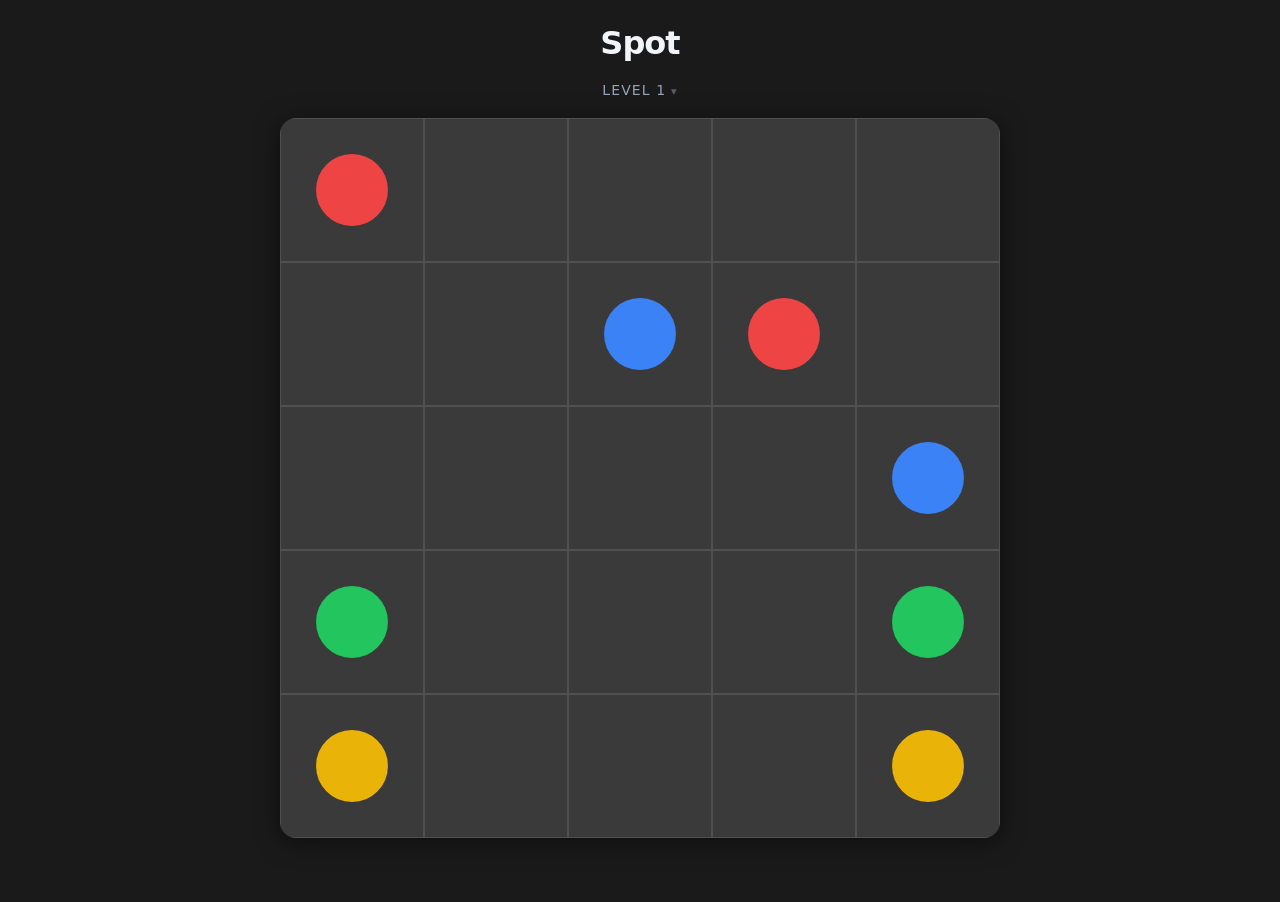
<file: index.html>
<!doctype html>
<html>
  <head>
    <meta charset="utf-8" />
    <meta name="viewport" content="width=device-width, initial-scale=1" />
    <title>Spot</title>
    <meta property="og:type"        content="website" />
    <meta property="og:title"       content="Spot" />
    <meta property="og:description" content="Connect the dots. Fill the grid." />
    <meta property="og:image"       content="/assets/og-image.png" />
    <meta name="twitter:card"       content="summary_large_image" />
    <meta name="twitter:title"      content="Spot" />
    <meta name="twitter:description" content="Connect the dots. Fill the grid." />
    <meta name="twitter:image"      content="/assets/og-image.png" />
    <link rel="icon" href="/assets/favicon.svg" type="image/svg+xml">
    <link rel="icon" href="/assets/favicon.png" sizes="32x32">
    <link rel="apple-touch-icon" href="/assets/apple-touch-icon.png">
    <link rel="stylesheet" href="/assets/css/styles.css">
    <script defer src="/assets/js/main.js"></script>
  </head>
  <body>
    <div id="app">
      <h1>Spot</h1>
      <div id="level-wrap">
        <button id="level-label">Level 1</button>
        <div id="level-picker"></div>
      </div>
      <div id="canvas-wrap">
        <canvas id="game-canvas"></canvas>
      </div>
      <p id="message"></p>
    </div>
  </body>
</html>
</file>
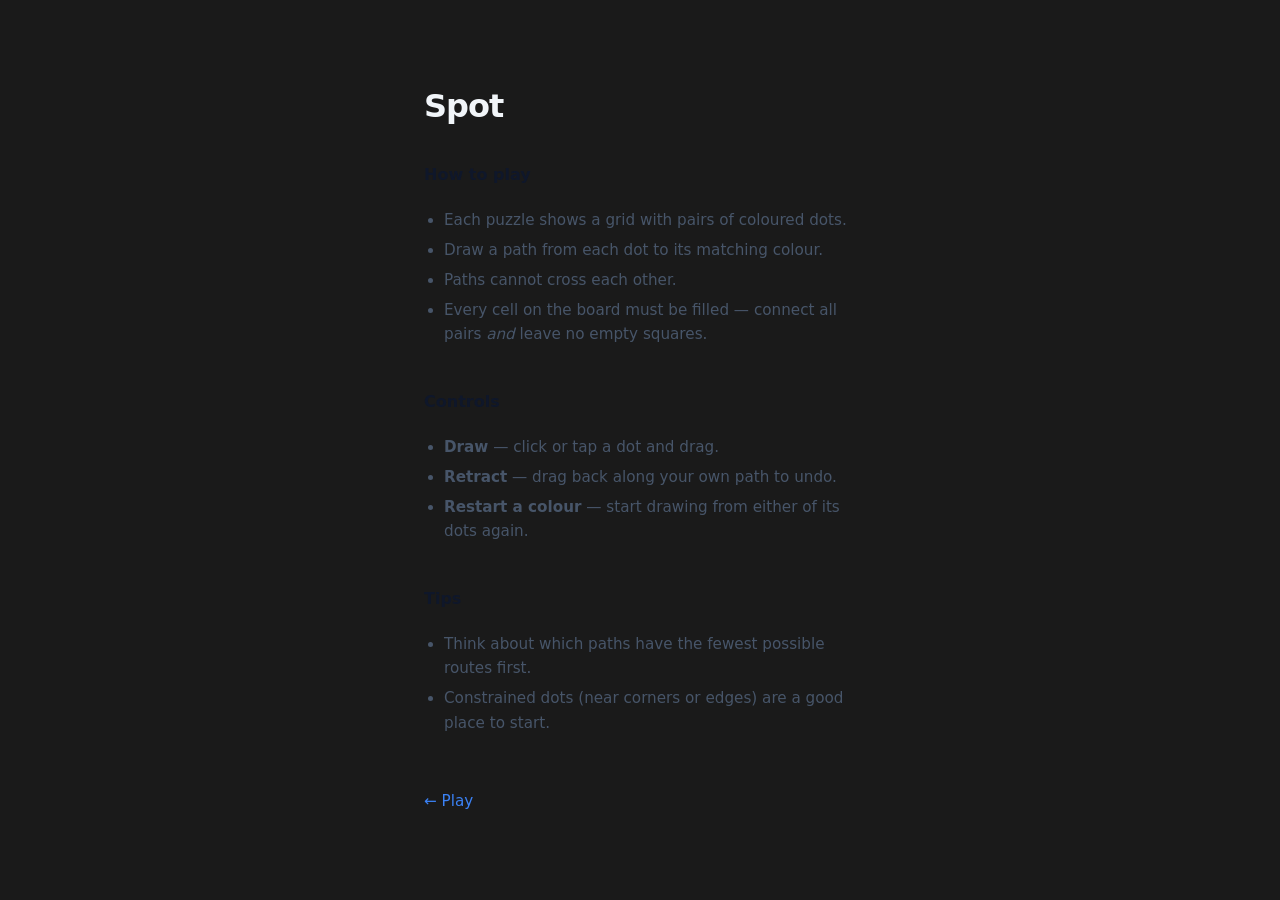
<file: about/index.html>
<!doctype html>
<html>
  <head>
    <meta charset="utf-8" />
    <meta name="viewport" content="width=device-width, initial-scale=1" />
    <title>About — Spot</title>
    <meta property="og:type"        content="website" />
    <meta property="og:title"       content="About — Spot" />
    <meta property="og:description" content="Connect the dots. Fill the grid." />
    <meta property="og:image"       content="/assets/og-image.png" />
    <link rel="icon" href="/assets/favicon.svg" type="image/svg+xml">
    <link rel="icon" href="/assets/favicon.png" sizes="32x32">
    <link rel="apple-touch-icon" href="/assets/apple-touch-icon.png">
    <link rel="stylesheet" href="/assets/css/styles.css">
    <style>
      #app {
        max-width: 480px;
        align-items: flex-start;
      }
      h2 {
        font-size: 1rem;
        font-weight: 700;
        margin-top: 1.5rem;
        margin-bottom: 0.5rem;
        color: #0f172a;
      }
      p, li {
        color: #475569;
        line-height: 1.6;
        font-size: 0.95rem;
      }
      ul {
        padding-left: 1.25rem;
      }
      li {
        margin-bottom: 0.35rem;
      }
      a {
        color: #3b82f6;
        text-decoration: none;
      }
    </style>
  </head>
  <body>
    <div id="app">
      <h1>Spot</h1>

      <h2>How to play</h2>
      <ul>
        <li>Each puzzle shows a grid with pairs of coloured dots.</li>
        <li>Draw a path from each dot to its matching colour.</li>
        <li>Paths cannot cross each other.</li>
        <li>Every cell on the board must be filled — connect all pairs <em>and</em> leave no empty squares.</li>
      </ul>

      <h2>Controls</h2>
      <ul>
        <li><strong>Draw</strong> — click or tap a dot and drag.</li>
        <li><strong>Retract</strong> — drag back along your own path to undo.</li>
        <li><strong>Restart a colour</strong> — start drawing from either of its dots again.</li>
      </ul>

      <h2>Tips</h2>
      <ul>
        <li>Think about which paths have the fewest possible routes first.</li>
        <li>Constrained dots (near corners or edges) are a good place to start.</li>
      </ul>

      <p style="margin-top: 2rem;"><a href="/">← Play</a></p>
    </div>
  </body>
</html>
</file>
<file: assets/css/styles.css>
* {
  box-sizing: border-box;
  margin: 0;
  padding: 0;
}

body {
  font-family: system-ui, sans-serif;
  background: #1a1a1a;
  color: #e2e8f0;
  min-height: 100dvh;
  display: flex;
  align-items: center;
  justify-content: center;
}

#app {
  display: flex;
  flex-direction: column;
  align-items: center;
  gap: 16px;
  padding: 24px;
}

h1 {
  font-size: 2rem;
  font-weight: 800;
  letter-spacing: -0.03em;
  color: #f1f5f9;
}

#level-wrap {
  position: relative;
}

#level-label {
  background: none;
  border: none;
  font-family: inherit;
  color: #94a3b8;
  font-size: 0.875rem;
  font-weight: 500;
  text-transform: uppercase;
  letter-spacing: 0.08em;
  cursor: pointer;
  padding: 4px 10px;
  border-radius: 6px;
  transition: background 0.15s, color 0.15s;
}

#level-label::after {
  content: ' ▾';
  font-size: 0.7rem;
  opacity: 0.5;
}

#level-label:hover {
  background: rgba(255, 255, 255, 0.07);
  color: #cbd5e1;
}

#level-picker {
  display: none;
  position: absolute;
  top: calc(100% + 6px);
  left: 50%;
  transform: translateX(-50%);
  background: #242424;
  border: 1px solid #3a3a3a;
  border-radius: 10px;
  padding: 8px;
  grid-template-columns: repeat(5, 40px);
  gap: 5px;
  z-index: 100;
  box-shadow: 0 8px 32px rgba(0, 0, 0, 0.6);
}

#level-picker.open {
  display: grid;
}

#level-picker button {
  background: #2e2e2e;
  border: 1px solid transparent;
  border-radius: 6px;
  color: #334155;
  font-family: inherit;
  font-size: 0.8rem;
  font-weight: 600;
  padding: 8px 0;
  cursor: default;
}

#level-picker button.unlocked {
  color: #94a3b8;
  cursor: pointer;
}

#level-picker button.unlocked:hover {
  background: #3a3a3a;
  color: #e2e8f0;
  border-color: #4a4a4a;
}

#level-picker button.current {
  background: #1d4ed8;
  border-color: #3b82f6;
  color: #fff;
  cursor: default;
}

#canvas-wrap {
  border-radius: 16px;
  overflow: hidden;
  box-shadow: 0 4px 24px rgba(0, 0, 0, 0.5);
}

#game-canvas {
  display: block;
  cursor: crosshair;
  touch-action: none;
}

#message {
  font-weight: 700;
  font-size: 1rem;
  min-height: 1.5rem;
  color: #22c55e;
  letter-spacing: 0.01em;
}
</file>
